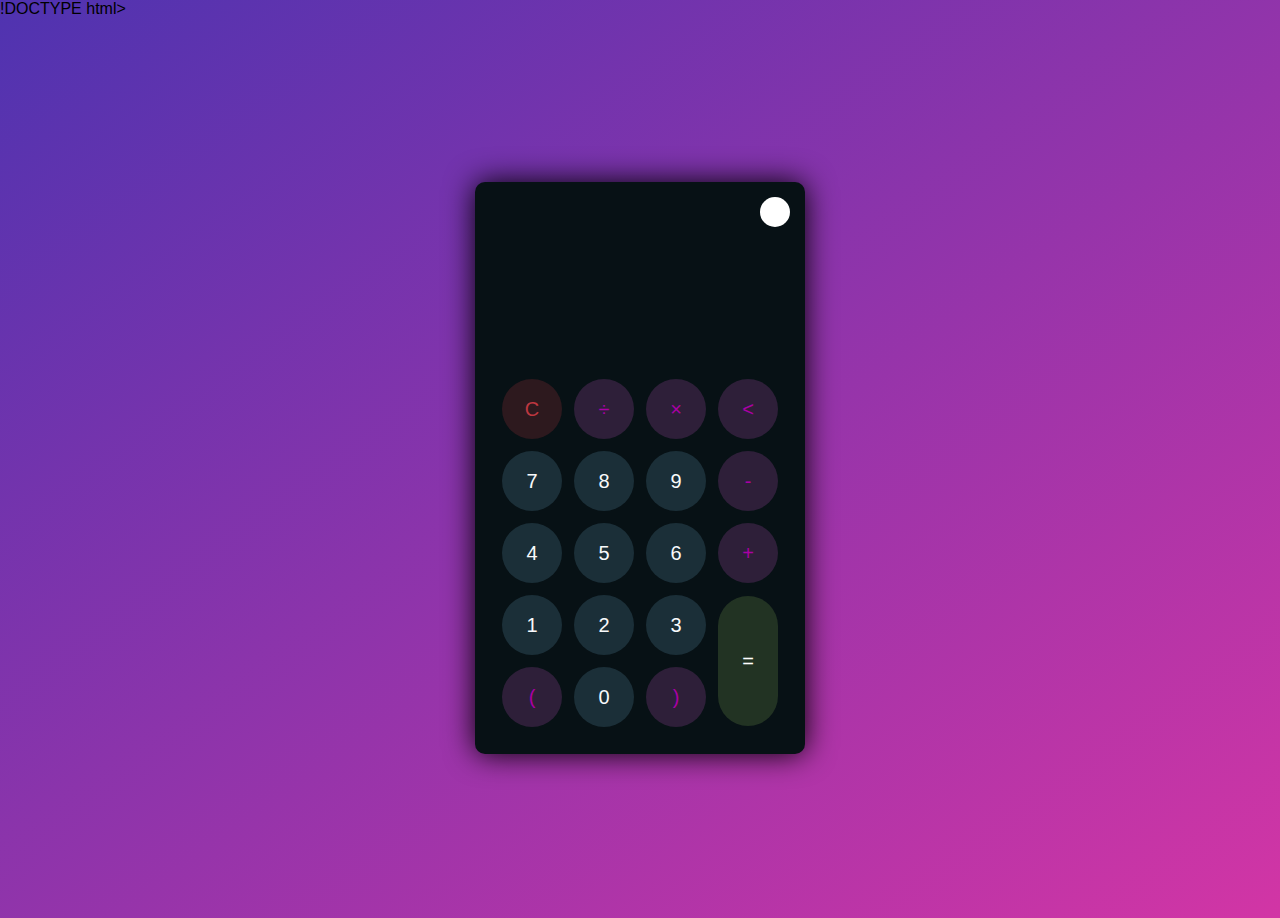
<file: rk tech/rk cal/index.html>
!DOCTYPE html>
<html lang="en">
<head>
    <meta charset="UTF-8">
    <meta http-equiv="X-UA-Compatible" content="IE=edge">
    <meta name="viewport" content="width=device-width, initial-scale=1.0">
    <link rel="stylesheet" href="style.css">
    <title>Title</title>
</head>
<body>
    <div class="container">
        <div class="calculator dark">
            <div class="theme-toggler active">
                <i class="toggler-icon"></i>
            </div>
            <div class="display-screen">
                <div id="display"></div>
            </div>
            <div class="buttons">
                <table>
                    <tr>
                        <td><button class="btn-operator" id="clear">C</button></td>
                        <td><button class="btn-operator" id="/">&divide;</button></td>
                        <td><button class="btn-operator" id="*">&times;</button></td>
                        <td><button class="btn-operator" id="backspace"><</button></td>
                    </tr>
                    <tr>
                        <td><button class="btn-number" id="7">7</button></td>
                        <td><button class="btn-number" id="8">8</button></td>
                        <td><button class="btn-number" id="9">9</button></td>
                        <td><button class="btn-operator" id="-">-</button></td>
                    </tr>
                    <tr>
                        <td><button class="btn-number" id="4">4</button></td>
                        <td><button class="btn-number" id="5">5</button></td>
                        <td><button class="btn-number" id="6">6</button></td>
                        <td><button class="btn-operator" id="+">+</button></td>
                    </tr>
                    <tr>
                        <td><button class="btn-number" id="1">1</button></td>
                        <td><button class="btn-number" id="2">2</button></td>
                        <td><button class="btn-number" id="3">3</button></td>
                        <td rowspan="2"><button class="btn-equal" id="equal">=</button></td>
                    </tr>
                    <tr>
                        <td><button class="btn-operator" id="(">(</button></td>
                        <td><button class="btn-number" id="0">0</button></td>
                        <td><button class="btn-operator" id=")">)</button></td>
                    </tr>
                </table>
            </div>
        </div>
    </div>
    <script src="script.js"></script>
</body>
</html>
</file>
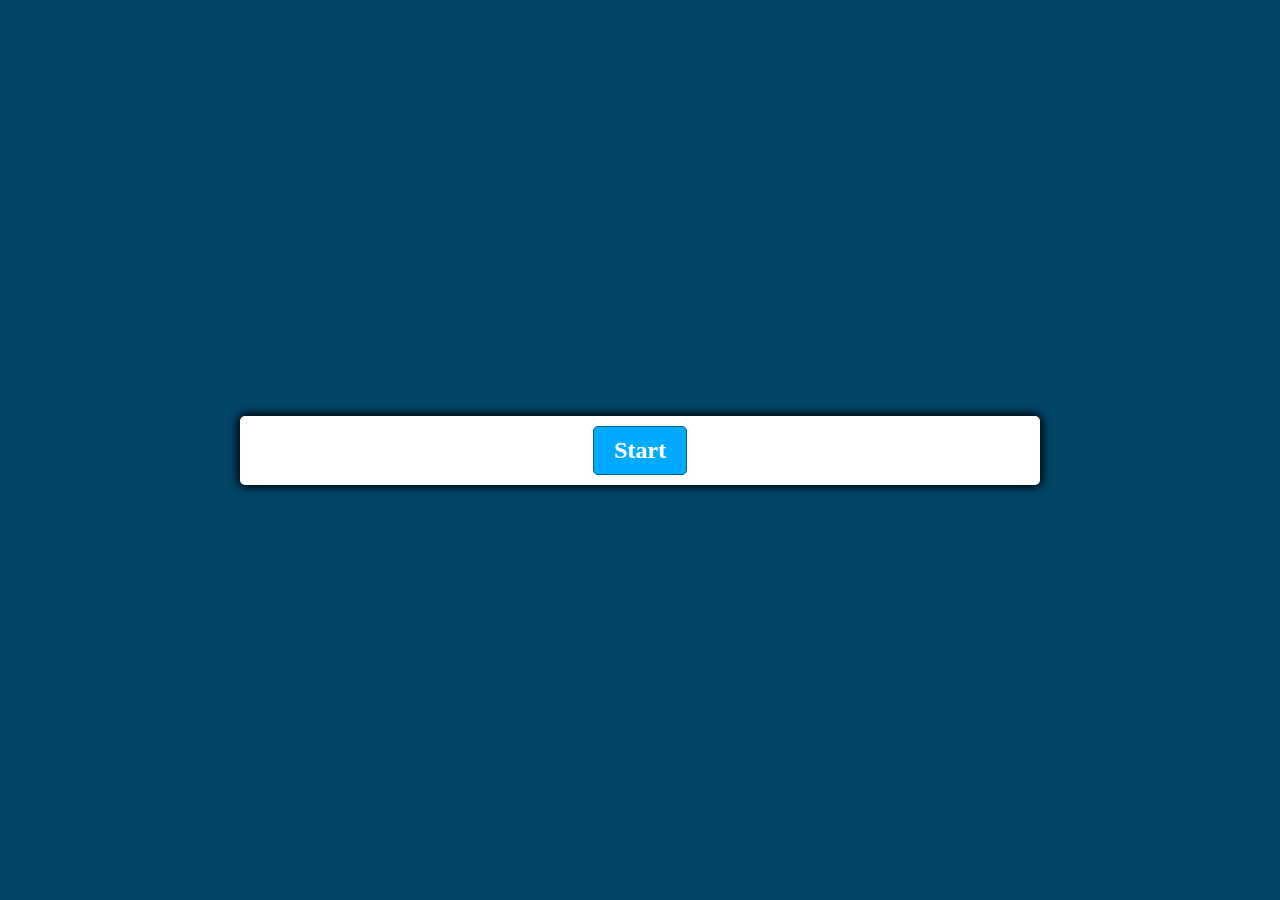
<file: rk tech/rk quiz app/index.html>
<!-- <!DOCTYPE html>
<html lang="en">
    <head>
        <meta charset="UTF-8">
        <meta name="viewport"content="width=device-width,
        initial-scalar=1.0">
        <meta http-equiv="X-UA-Compatible"content="ie-edge">
        <link href="sty.css" rel="stylesheet">
        <script defer src="script.js"></script>
        <title>Quiz App</title>
    </head>
    <body>
        <div class="container">
            <div id="question-container"class="hide">
                <div id="question">Question</div>
                <div id="Answer=buttons"class="btn-grid">
                    <button class="btn">Answer1</button>
                    <button class="btn">Answer2</button>
                    <button class="btn">Answer3</button>
                    <button class="btn">Answer4</button>
                </div>
            </div>
<div class="controls">
    <button id="start-bin"class="start-btn btn">start</button>
    <button id="next-bin"class="next-btn btn hide">next</button>
</div>
        </div>
    </body>
</html> -->












<!DOCTYPE html>
<html lang="en">
<head>
  <meta charset="UTF-8">
  <meta name="viewport" content="width=device-width, initial-scale=1.0">
  <meta http-equiv="X-UA-Compatible" content="ie=edge">
  <link href="sty.css" rel="stylesheet">
  <script defer src="script.js"></script>
  <title>Quiz App</title>
</head>
<body>
  <div class="container">
    <div id="question-container" class="hide">
      <div id="question">Question</div>
      <div id="answer-buttons" class="btn-grid">
        <button class="btn">Answer 1</button>
        <button class="btn">Answer 2</button>
        <button class="btn">Answer 3</button>
        <button class="btn">Answer 4</button>
      </div>
    </div>
    <div class="controls">
      <button id="start-btn" class="start-btn btn">Start</button>
      <button id="next-btn" class="next-btn btn hide">Next</button>
    </div>
  </div>
</body>
</html>
</file>
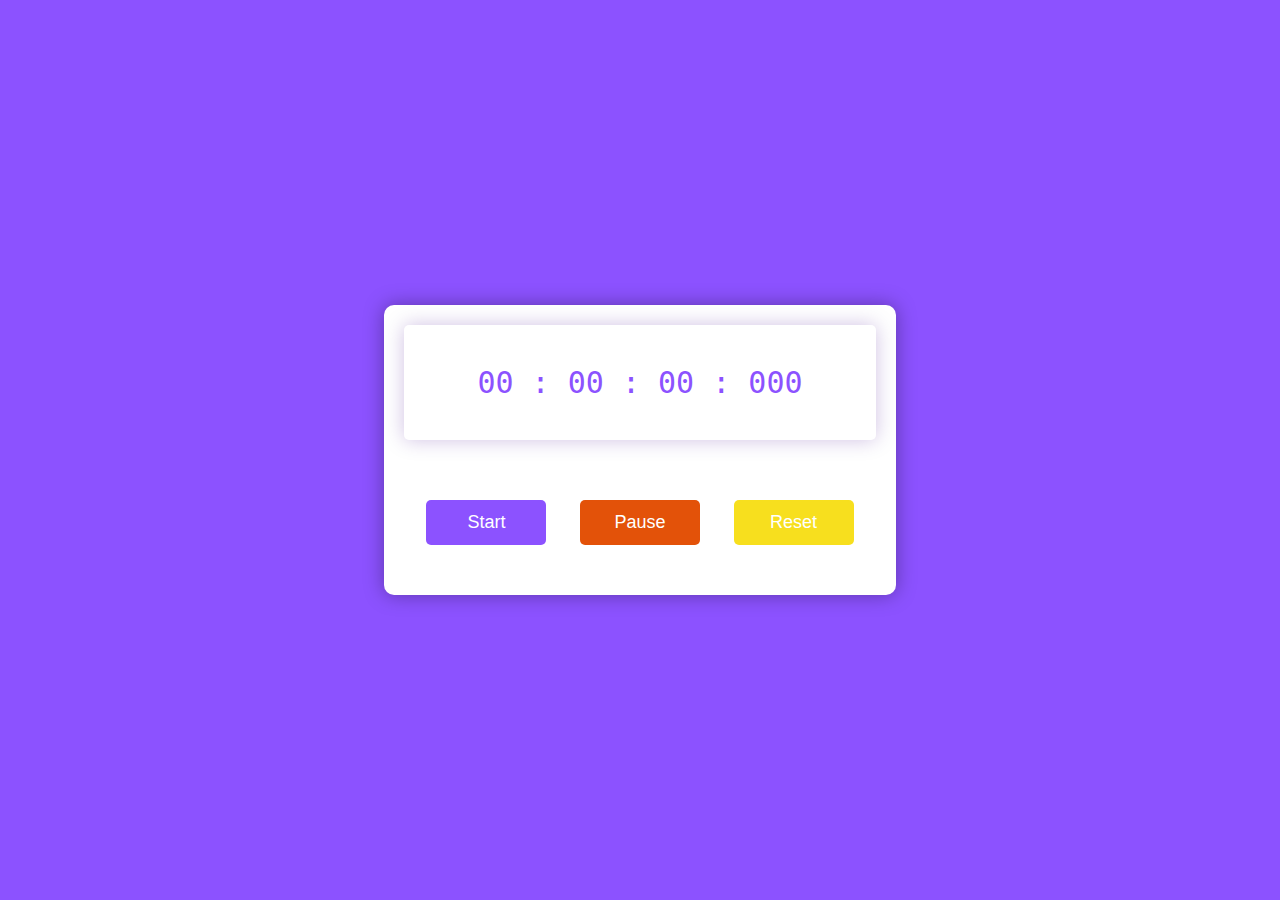
<file: rk tech/rk stop watch/index.html>
<!DOCTYPE html>
<html lang="en">
<head>
    <meta charset="UTF-8">
    <meta http-equiv="X-UA-Compatible" content="IE=edge">
    <meta name="viewport" content="width=device-width, initial-scale=1.0">
    <title>Stopwatch</title>
    <link rel="stylesheet" href="style.css">
</head>
<body>
    <div class="container">
        <div class="timer-display">
            00 : 00 : 00 : 000
        </div>
        <div class="buttons">
            <button id="start-timer">Start</button>
            <button id="pause-timer">Pause</button>
            <button id="reset-timer">Reset</button>
        </div>
    </div>

    <script src="script.js"></script>
</body>
</html>
</file>
<file: rk tech/rk cal/style.css>
*{
    padding: 0;
    margin: 0;
    box-sizing: border-box;
    outline: 0;
    transition: all 0.5s ease;
}

body {
    font-family: sans-serif;
}

a {
    text-decoration: none;
    color: #fff;
}

body {
    background-image: linear-gradient( to bottom right, rgba(79,51,176,1.0),rgba(210,53,165));
}

.container {
    height: 100vh;
    width: 100vw;
    display: grid;
    place-items: center;
}

.calculator {
    position: relative;
    height: auto;
    width: auto;
    padding: 20px;
    border-radius: 10px;
    box-shadow: 0 0 30px #000;
}

.theme-toggler {
    position: absolute;
    top: 30px;
    right: 30px;
    color: #fff;
    cursor: pointer;
    z-index: 1;
}

.theme-toggler.active {
    color: #333;
}

.theme-toggler.active::before {
    background-color: #fff;
}

.theme-toggler::before {
    content: '';
    height: 30px;
    width: 30px;
    position: absolute;
    top: 50%;
    transform: translate(-50%, -50%);
    border-radius: 50%;
    background-color: #333;
    z-index: -1;
}

#display {
    margin: 0 10px;
    height: 150px;
    width: auto;
    max-width: 270px;
    display: flex;
    align-items: flex-end;
    justify-content: flex-end;
    font-size: 30px;
    margin-bottom: 20px;
    overflow-x: scroll;
  }

#display::-webkit-scrollbar {
    display: block;
    height: 3px;
}

button {
    height: 60px;
    width: 60px;
    border: 0;
    border-radius: 30px;
    margin: 5px;
    font-size: 20px;
    cursor: pointer;
    transition: all 200ms ease;
}

button:hover {
    transform: scale(1.1);
}

button#equal {
    height: 130px;
}

/* light theme */

.calculator {
    background-color: #fff;
}

.calculator #display {
    color: #0a1e23;
}

.calculator button#clear {
    background-color: #ffd5d8;
    color: #fc4552;
}

.calculator button.btn-number {
    background-color: #c3eaff;
    color: #000000;
}

.calculator button.btn-operator {
    background-color: #ffd0fb;
    color: #f967f3;
  }

  .calculator button.btn-equal {
    background-color: #adf9e7;
    color: #000;
  }

  /* dark theme */

  .calculator.dark {
    background-color: #071115;
  }

  .calculator.dark #display {
    color: #f8fafb;
  }

  .calculator.dark button#clear {
    background-color: #2d191e;
    color: #bd3740;
  }

  .calculator.dark button.btn-number {
    background-color: #1b2f38;
    color: #f8fafb;
  }

  .calculator.dark button.btn-operator {
    background-color: #2e1f39;
    color: #aa00a4;
  }

  .calculator.dark button.btn-equal {
    background-color: #223323;
    color: #ffffff;
  }
</file>
<file: rk tech/rk quiz app/sty.css>
/* *,*::before,*::after{
    box-sizing: border-box;
    font-family: Gotham Rounded;
}

:root {
    --hue-neutral:v200;
    --hue-wrong:0;
    --hue-correct: 145;

}
body {
    --hue: var(--hue-neutral);
    padding:0;
    margin:0;
    display: flex;
    width:100vw;
    height: 100vh;
    justify-content:center;
    align-items: center;
    background-color: hsl(var(--hue),100%,20%);
}
body.correct{
    --hue:var(--hue-correct);   
}
body.wrong{
    --hue:var(--hue-correct);   
}
.container {
    width: 800px;
    max-width: 80;
    background-color: white;
    border-radius: spx;
    padding: 10px;
    box-shadow: 0 0 10px 2px;
}
.btn-grid{
    dispaly:grid;
    grid-template-columns: repeat(2,auto);
    gap:10px;
    margin: 20px 0;
}

.btn {
    --hue: var(--hue-neutral);
    border: 1px solid hsl(var(--hue),100%,30%);
    background-color: hsl(var(--hue),100%,50%);
    border-radius: 5px;
    padding: 5px 10px;
    color: white;
    outline:none;

}
.btn:hover {
    border-color: black;
}
.btn:correct {
    --hue:var(--hue-correct);
    color: black;
}
.btn.wrong{
    --hue:var(--hue-wrong);
}
.start-btn,.next-btn {
    font-size: 1.Srem;
    font-weight: bold;
    padding:10px 20px;

}
.controls {
    display:flex;
    justify-content: center;
    align-items: CE;
}

    */








    *, *::before, *::after {
        box-sizing: border-box;
        font-family: Gotham Rounded;
      }
      
      :root {
        --hue-neutral: 200;
        --hue-wrong: 0;
        --hue-correct: 145;
      }
      
      body {
        --hue: var(--hue-neutral);
        padding: 0;
        margin: 0;
        display: flex;
        width: 100vw;
        height: 100vh;
        justify-content: center;
        align-items: center;
        background-color: hsl(var(--hue), 100%, 20%);
      }
      
      body.correct {
        --hue: var(--hue-correct);
      }
      
      body.wrong {
        --hue: var(--hue-wrong);
      }
      
      .container {
        width: 800px;
        max-width: 80%;
        background-color: white;
        border-radius: 5px;
        padding: 10px;
        box-shadow: 0 0 10px 2px;
      }
      
      .btn-grid {
        display: grid;
        grid-template-columns: repeat(2, auto);
        gap: 10px;
        margin: 20px 0;
      }
      
      .btn {
        --hue: var(--hue-neutral);
        border: 1px solid hsl(var(--hue), 100%, 30%);
        background-color: hsl(var(--hue), 100%, 50%);
        border-radius: 5px;
        padding: 5px 10px;
        color: white;
        outline: none;
      }
      
      .btn:hover {
        border-color: black;
      }
      
      .btn.correct {
        --hue: var(--hue-correct);
        color: black;
      }
      
      .btn.wrong {
        --hue: var(--hue-wrong);
      }
      
      .start-btn, .next-btn {
        font-size: 1.5rem;
        font-weight: bold;
        padding: 10px 20px;
      }
      
      .controls {
        display: flex;
        justify-content: center;
        align-items: center;
      }
      
      .hide {
        display: none;
      }
</file>
<file: rk tech/rk stop watch/style.css>
*,
*:before,
*:after {
    padding: 0;
    margin: 0;
    box-sizing: border-box;
}

body {
    background: #8c52ff;
}

.container {
    background-color: #fff;
    width: 40%;
    min-width: 500px;
    position: absolute;
    transform: translate(-50%, -50%);
    top: 50%;
    left: 50%;
    padding: 20px 0;
    padding-bottom: 50px;
    border-radius: 10px;
    box-shadow: 0 0 20px rgba(0, 0, 0, 0.338);
}

.timer-display {
    position: relative;
    width: 92%;
    background: #fff;
    left: 4%;
    font-family: 'Roboto mono', monospace;
    color: #8c52ff;
    font-size: 30px;
    padding: 40px;
    display: flex;
    align-items: center;
    justify-content: space-around;
    border-radius: 5px;
    box-shadow: 0 0 20px rgba(65, 5, 145, 0.25);
}

.buttons {
    width: 90%;
    margin: 60px auto 0 auto;
    display: flex;
    justify-content: space-around;
}

.buttons button {
    width: 120px;
    height: 45px;
    background-color: #8c52ff;
    color: #fff;
    border: none;
    font-family: 'Poppins', sans-serif;
    font-size: 18px;
    border-radius: 5px;
    cursor: pointer;
    outline: none;
}

.buttons button:nth-last-child(2) {
    background-color: #e35209;
}

.buttons button:nth-last-child(1) {
    background-color: #f7df1e;
}

.buttons button:hover {
    box-shadow: 0 0 20px rgba(0, 0, 0, 0.25);
}
</file>
